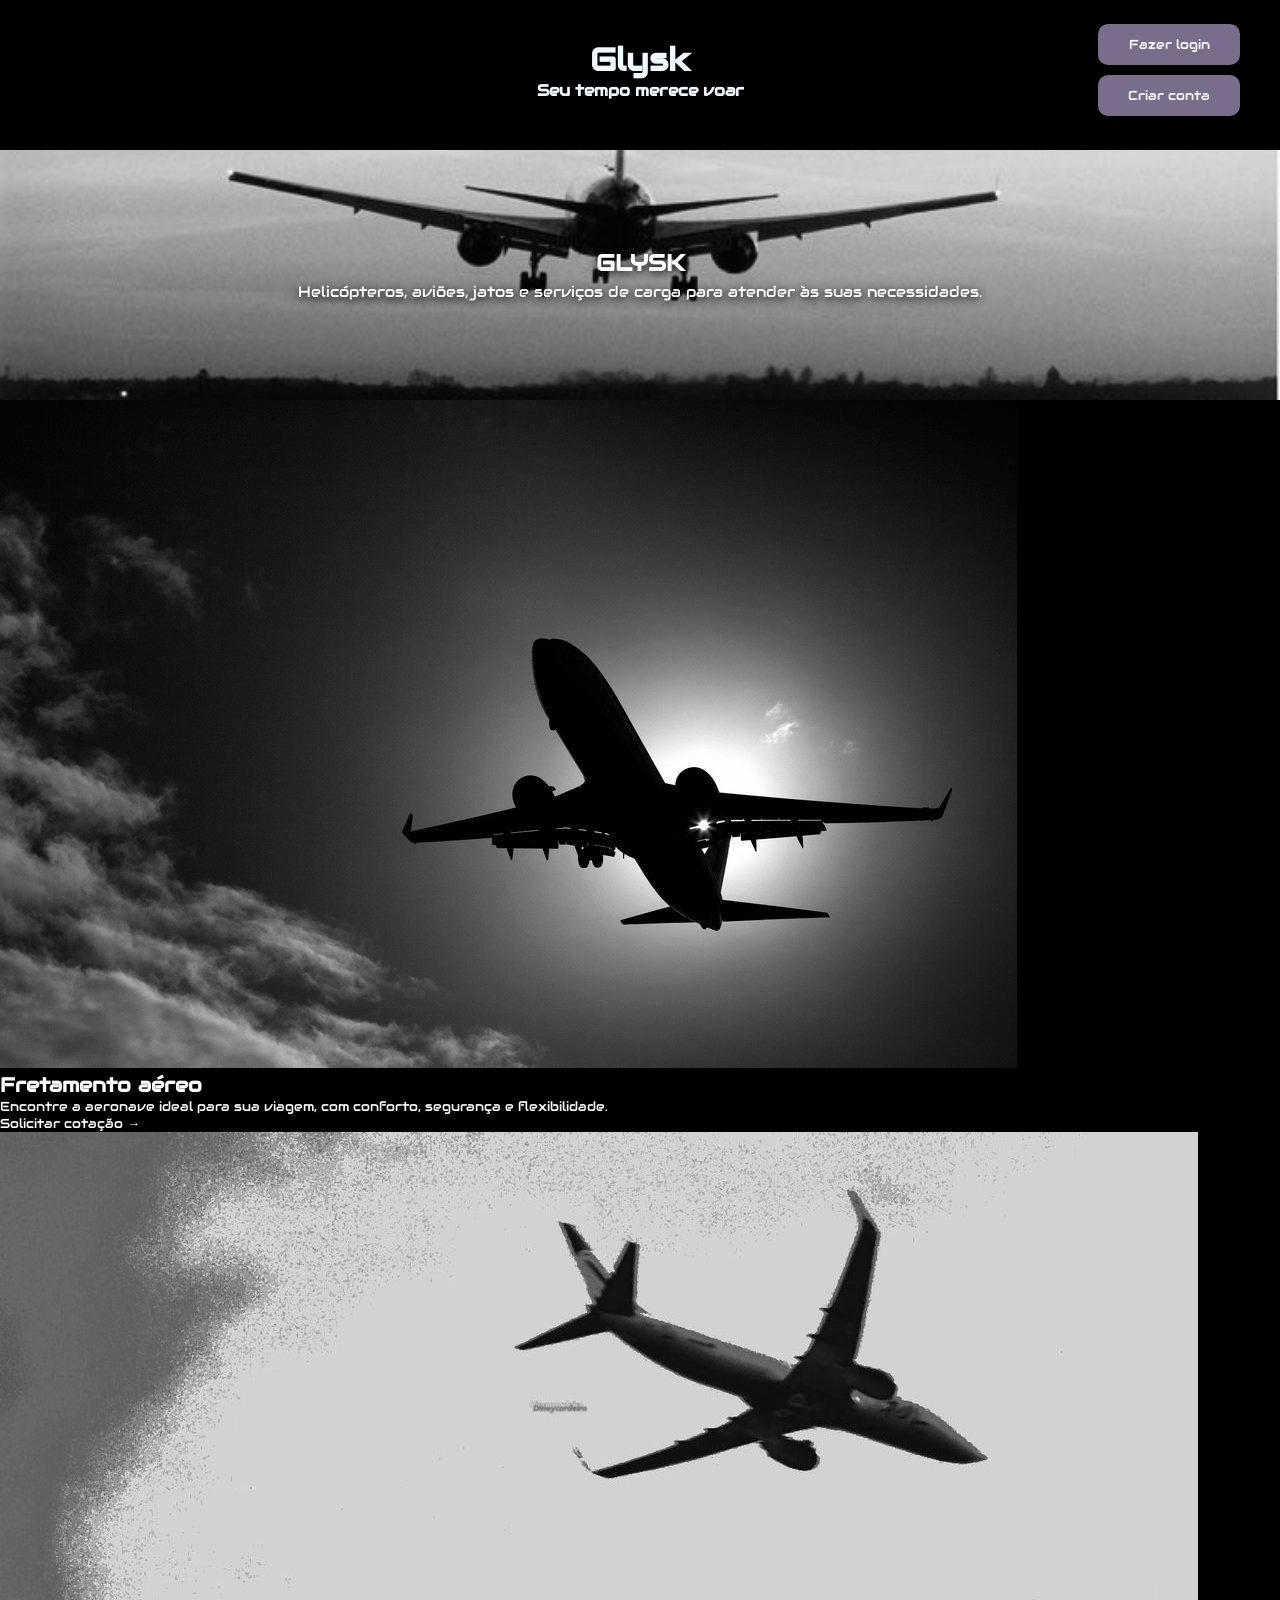
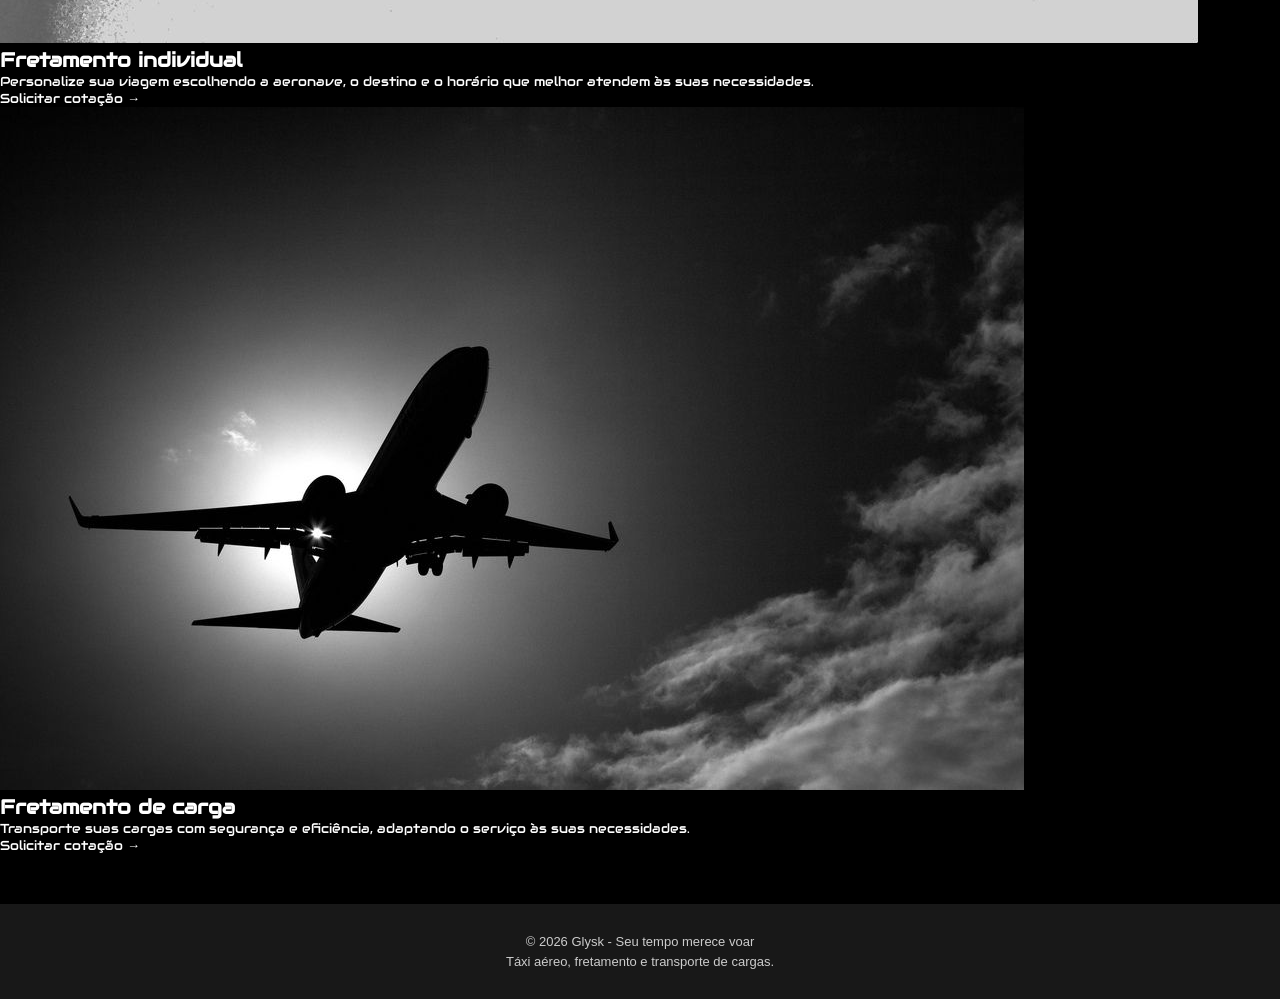
<file: index.html>
<!DOCTYPE html>
<html lang="pt-br">

<head>

    <meta charset="UTF-8">

    <meta
        name="viewport"
        content="width=device-width, initial-scale=1.0"
    >

    <title>Glysk - Seu tempo merece voar</title>

    <link rel="stylesheet" href="style.css">

    <link rel="preconnect" href="https://fonts.googleapis.com">

    <link
        rel="preconnect"
        href="https://fonts.gstatic.com"
        crossorigin
    >

    <link
        href="https://fonts.googleapis.com/css2?family=Audiowide&display=swap"
        rel="stylesheet"
    >

</head>

<body>

    <header class="titulomenu">

        <div class="titulo">

            <h1 class="h1menu">
                Glysk
            </h1>

            <h3 class="h3menu">
                Seu tempo merece voar
            </h3>

        </div>

        <div class="botoes">

            <a
                href="login.html"
                class="botaologin"
            >
                Fazer login
            </a>

            <a
                href="criarconta.html"
                class="botaocriarconta"
            >
                Criar conta
            </a>

        </div>

    </header>


    <main>

        <section class="banner">

            <img
                src="imagens/aviao.jpg"
                alt="Avião da Glysk"
            >

            <div class="legendabanner">

                <h2>
                    GLYSK
                </h2>

                <p>
                    Helicópteros, aviões, jatos e serviços de carga
                    para atender às suas necessidades.
                </p>

            </div>

        </section>


        <section class="servicos">

            <a
                href="fretamentoaereo.html"
                class="cardservico"
            >

                <img
                    src="imagens/img2sections.jpg"
                    alt="Avião para fretamento aéreo"
                >

                <div class="conteudoservico">

                    <h2>
                        Fretamento aéreo
                    </h2>

                    <p>
                        Encontre a aeronave ideal para sua viagem,
                        com conforto, segurança e flexibilidade.
                    </p>

                    <span>
                        Solicitar cotação →
                    </span>

                </div>

            </a>


            <a
                href="fretamentoindividual.html"
                class="cardservico"
            >

                <img
                    src="imagens/img1sections.jpg"
                    alt="Interior de aeronave"
                >

                <div class="conteudoservico">

                    <h2>
                        Fretamento individual
                    </h2>

                    <p>
                        Personalize sua viagem escolhendo a aeronave,
                        o destino e o horário que melhor atendem
                        às suas necessidades.
                    </p>

                    <span>
                        Solicitar cotação →
                    </span>

                </div>

            </a>


            <a
                href="fretamentocarga.html"
                class="cardservico"
            >

                <img
                    src="imagens/img3sections.jpg"
                    alt="Aeronave para transporte de carga"
                >

                <div class="conteudoservico">

                    <h2>
                        Fretamento de carga
                    </h2>

                    <p>
                        Transporte suas cargas com segurança e eficiência,
                        adaptando o serviço às suas necessidades.
                    </p>

                    <span>
                        Solicitar cotação →
                    </span>

                </div>

            </a>

        </section>

    </main>


    <footer>

        <p>
            © 2026 Glysk - Seu tempo merece voar
        </p>

        <p>
            Táxi aéreo, fretamento e transporte de cargas.
        </p>

    </footer>

</body>

</html>
</file>
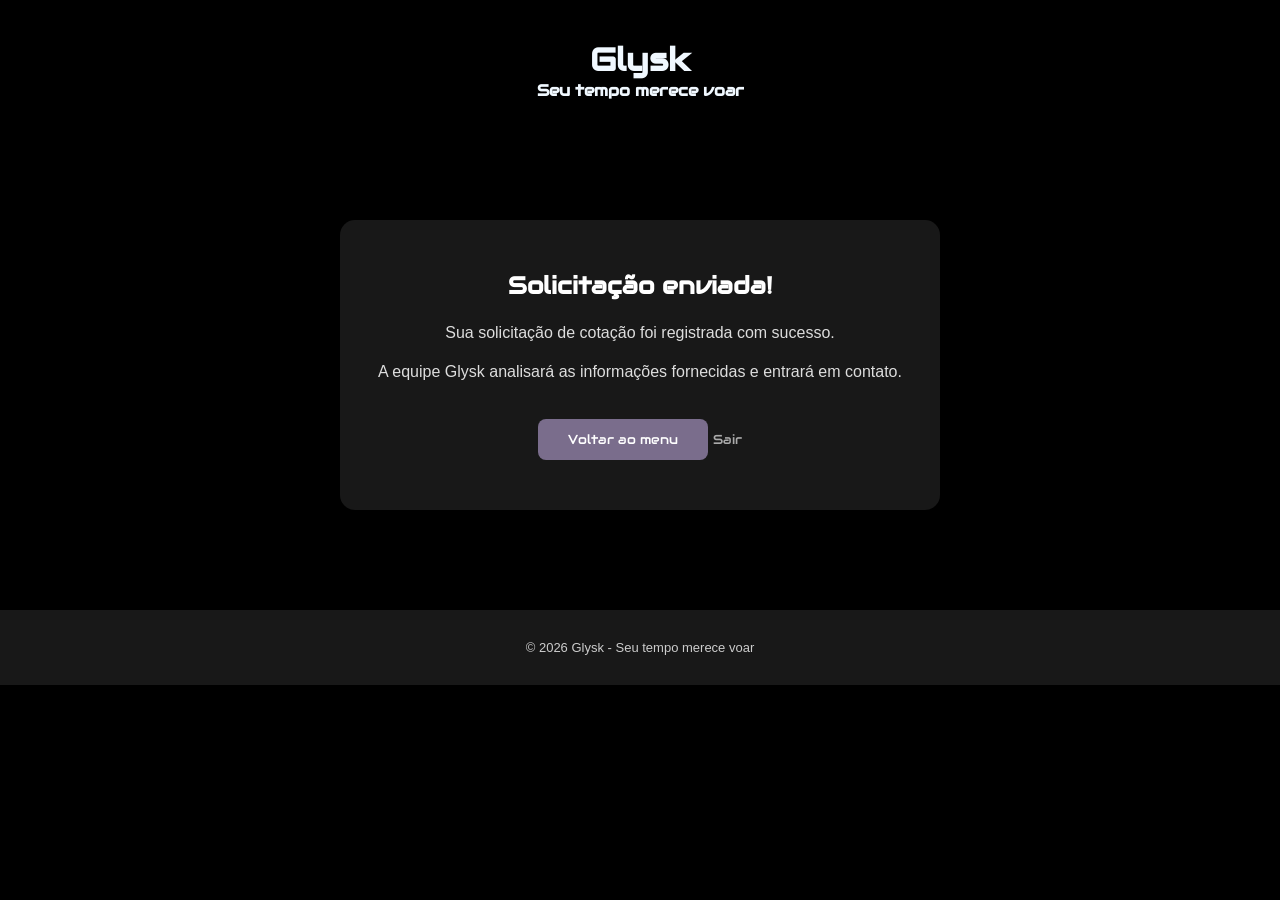
<file: cotacaoconcluida.html>
<!DOCTYPE html>
<html lang="pt-br">

<head>

    <meta charset="UTF-8">

    <meta
        name="viewport"
        content="width=device-width, initial-scale=1.0"
    >

    <title>Cotação concluída - Glysk</title>

    <link rel="stylesheet" href="style.css">

    <link rel="preconnect" href="https://fonts.googleapis.com">

    <link
        rel="preconnect"
        href="https://fonts.gstatic.com"
        crossorigin
    >

    <link
        href="https://fonts.googleapis.com/css2?family=Audiowide&display=swap"
        rel="stylesheet"
    >

</head>

<body>

    <header class="titulomenu">

        <div class="titulo">

            <h1 class="h1menu">
                Glysk
            </h1>

            <h3 class="h3menu">
                Seu tempo merece voar
            </h3>

        </div>

    </header>


    <main>

        <section class="cotacaoconcluida">

            <h1>
                Solicitação enviada!
            </h1>

            <p>
                Sua solicitação de cotação foi registrada com sucesso.
            </p>

            <p>
                A equipe Glysk analisará as informações
                fornecidas e entrará em contato.
            </p>


            <a
                href="menu.html"
                class="voltarmenu"
            >
                Voltar ao menu
            </a>


            <a
                href="index.html"
                class="voltar"
            >
                Sair
            </a>

        </section>

    </main>


    <footer>

        <p>
            © 2026 Glysk - Seu tempo merece voar
        </p>

    </footer>

</body>

</html>
</file>
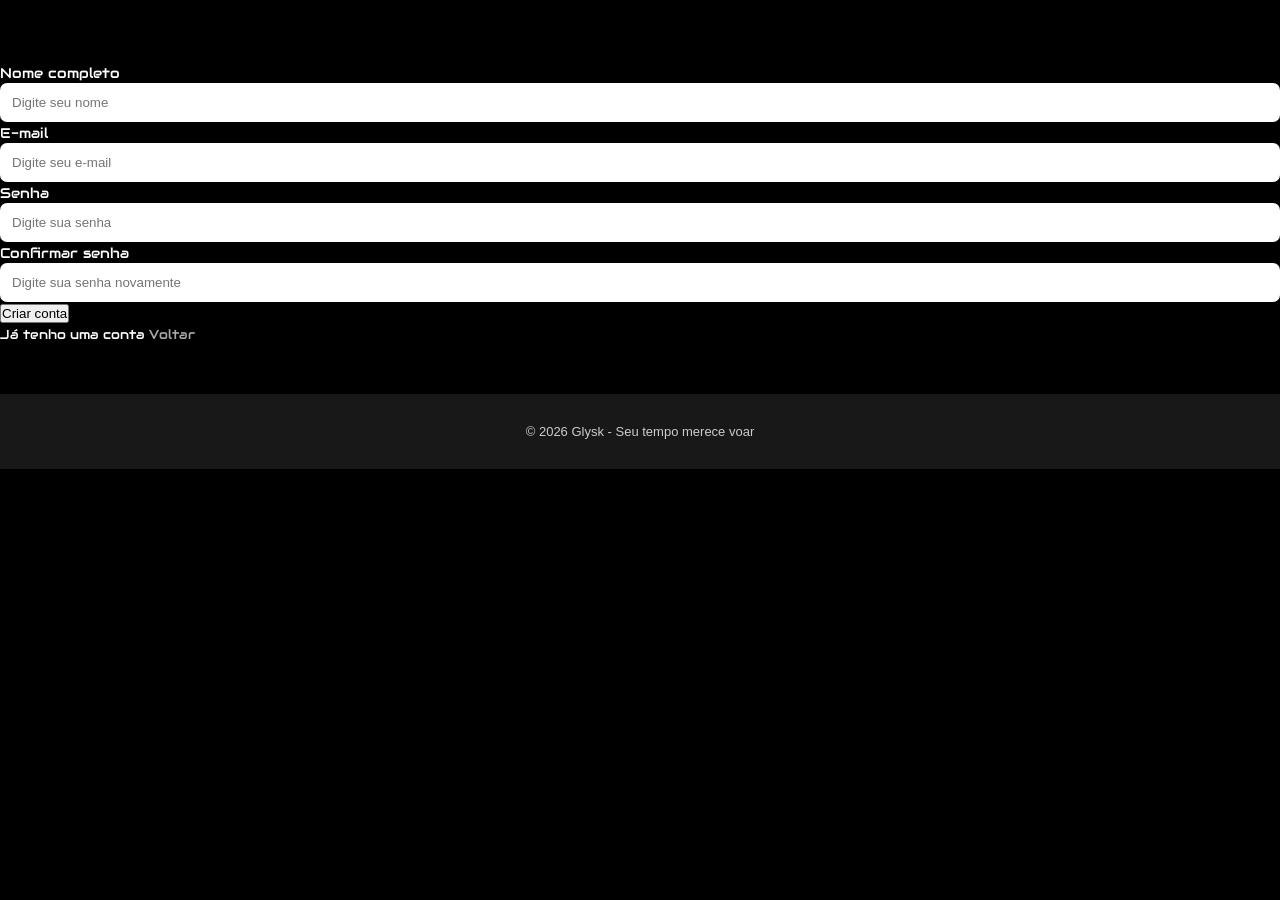
<file: criarconta.html>
<!DOCTYPE html>
<html lang="pt-br">

<head>

    <meta charset="UTF-8">

    <meta
        name="viewport"
        content="width=device-width, initial-scale=1.0"
    >

    <title>Criar conta - Glysk</title>

    <link rel="stylesheet" href="style.css">

    <link rel="preconnect" href="https://fonts.googleapis.com">

    <link
        rel="preconnect"
        href="https://fonts.gstatic.com"
        crossorigin
    >

    <link
        href="https://fonts.googleapis.com/css2?family=Audiowide&display=swap"
        rel="stylesheet"
    >

</head>

<body>

    <header class="cabecalhoauth">

        <h1>
            Criar conta
        </h1>

    </header>


    <main>

        <section class="sectionauth">

            <p class="avisologin">
                Crie sua conta para solicitar os serviços da Glysk.
            </p>


            <form
                action="menu.html"
                method="get"
            >

                <label for="nome">
                    Nome completo
                </label>

                <input
                    type="text"
                    id="nome"
                    name="nome"
                    placeholder="Digite seu nome"
                    required
                >


                <label for="email">
                    E-mail
                </label>

                <input
                    type="email"
                    id="email"
                    name="email"
                    placeholder="Digite seu e-mail"
                    required
                >


                <label for="senha">
                    Senha
                </label>

                <input
                    type="password"
                    id="senha"
                    name="senha"
                    placeholder="Digite sua senha"
                    required
                >


                <label for="confirmarsenha">
                    Confirmar senha
                </label>

                <input
                    type="password"
                    id="confirmarsenha"
                    name="confirmarsenha"
                    placeholder="Digite sua senha novamente"
                    required
                >


                <button type="submit">
                    Criar conta
                </button>

            </form>


            <a
                href="login.html"
                class="linkauth"
            >
                Já tenho uma conta
            </a>


            <a
                href="index.html"
                class="voltar"
            >
                Voltar
            </a>

        </section>

    </main>


    <footer>

        <p>
            © 2026 Glysk - Seu tempo merece voar
        </p>

    </footer>

</body>

</html>
</file>
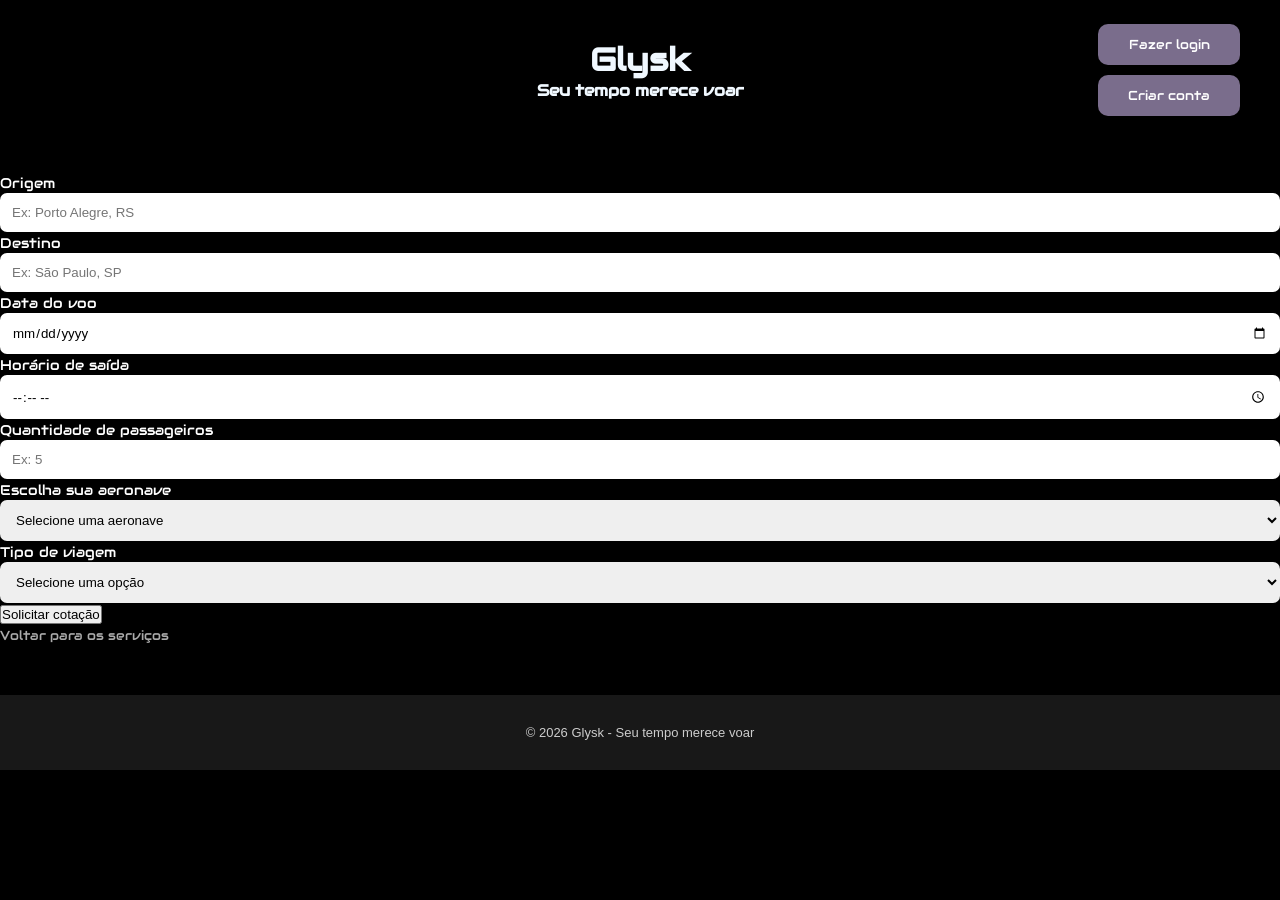
<file: fretamentoaereo.html>
<!DOCTYPE html>
<html lang="pt-br">

<head>

    <meta charset="UTF-8">

    <meta
        name="viewport"
        content="width=device-width, initial-scale=1.0"
    >

    <title>Fretamento aéreo - Glysk</title>

    <link rel="stylesheet" href="style.css">

    <link rel="preconnect" href="https://fonts.googleapis.com">

    <link
        rel="preconnect"
        href="https://fonts.gstatic.com"
        crossorigin
    >

    <link
        href="https://fonts.googleapis.com/css2?family=Audiowide&display=swap"
        rel="stylesheet"
    >

</head>

<body>

    <header class="titulomenu">

        <div class="titulo">

            <h1 class="h1menu">
                Glysk
            </h1>

            <h3 class="h3menu">
                Seu tempo merece voar
            </h3>

        </div>


        <div class="botoes">

            <a
                href="loginaereo.html"
                class="botaologin"
            >
                Fazer login
            </a>

            <a
                href="criarconta.html"
                class="botaocriarconta"
            >
                Criar conta
            </a>

        </div>

    </header>


    <main>

        <section class="fretepagina">

            <h1>
                Fretamento aéreo
            </h1>

            <p>
                Escolha os detalhes do seu voo e encontre a
                aeronave ideal para sua viagem.
            </p>


            <form
                class="formfrete"
                action="loginaereo.html"
                method="get"
            >

                <div class="campos">

                    <div class="campo">

                        <label for="origem">
                            Origem
                        </label>

                        <input
                            type="text"
                            id="origem"
                            name="origem"
                            placeholder="Ex: Porto Alegre, RS"
                            required
                        >

                    </div>


                    <div class="campo">

                        <label for="destino">
                            Destino
                        </label>

                        <input
                            type="text"
                            id="destino"
                            name="destino"
                            placeholder="Ex: São Paulo, SP"
                            required
                        >

                    </div>


                    <div class="campo">

                        <label for="data">
                            Data do voo
                        </label>

                        <input
                            type="date"
                            id="data"
                            name="data"
                            required
                        >

                    </div>


                    <div class="campo">

                        <label for="horario">
                            Horário de saída
                        </label>

                        <input
                            type="time"
                            id="horario"
                            name="horario"
                            required
                        >

                    </div>


                    <div class="campo">

                        <label for="passageiros">
                            Quantidade de passageiros
                        </label>

                        <input
                            type="number"
                            id="passageiros"
                            name="passageiros"
                            min="1"
                            placeholder="Ex: 5"
                            required
                        >

                    </div>


                    <div class="campo">

                        <label for="aeronave">
                            Escolha sua aeronave
                        </label>

                        <select
                            id="aeronave"
                            name="aeronave"
                            required
                        >

                            <option value="">
                                Selecione uma aeronave
                            </option>

                            <option value="phenom100">
                                Embraer Phenom 100 - Jato executivo
                            </option>

                            <option value="phenom300">
                                Embraer Phenom 300 - Jato executivo
                            </option>

                            <option value="kingair350">
                                King Air 350 - Avião
                            </option>

                            <option value="pc12">
                                Pilatus PC-12 - Avião
                            </option>

                            <option value="r44">
                                Robinson R44 - Helicóptero
                            </option>

                            <option value="h125">
                                Airbus H125 - Helicóptero
                            </option>

                        </select>

                    </div>


                    <div class="campo">

                        <label for="viagem">
                            Tipo de viagem
                        </label>

                        <select
                            id="viagem"
                            name="viagem"
                            required
                        >

                            <option value="">
                                Selecione uma opção
                            </option>

                            <option value="ida">
                                Somente ida
                            </option>

                            <option value="ida-volta">
                                Ida e volta
                            </option>

                        </select>

                    </div>

                </div>


                <button type="submit">
                    Solicitar cotação
                </button>

            </form>


            <a
                href="index.html"
                class="voltar"
            >
                Voltar para os serviços
            </a>

        </section>

    </main>


    <footer>

        <p>
            © 2026 Glysk - Seu tempo merece voar
        </p>

    </footer>

</body>

</html>
</file>
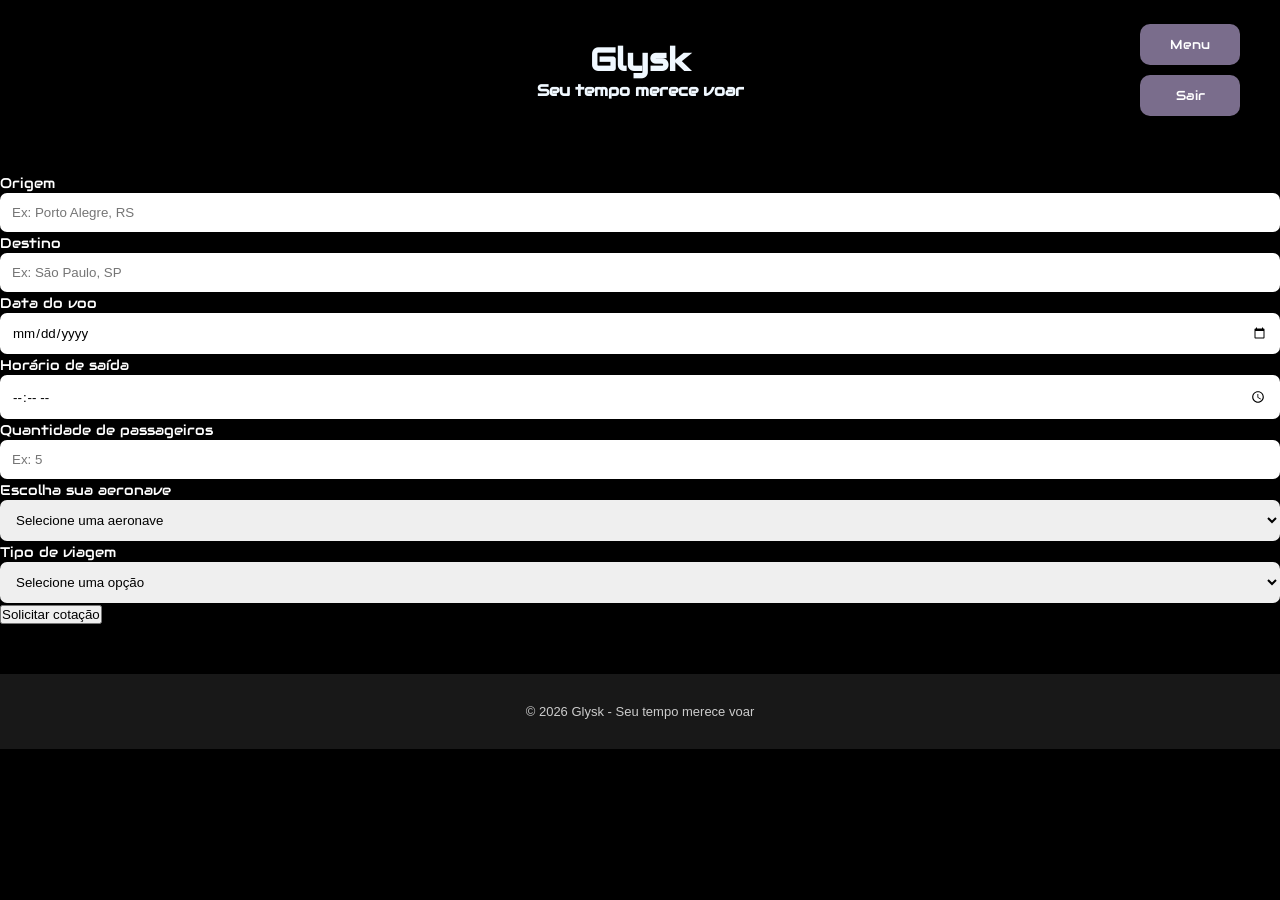
<file: fretamentoaereologado.html>
<!DOCTYPE html>
<html lang="pt-br">

<head>

    <meta charset="UTF-8">

    <meta
        name="viewport"
        content="width=device-width, initial-scale=1.0"
    >

    <title>Fretamento aéreo - Glysk</title>

    <link rel="stylesheet" href="style.css">

    <link rel="preconnect" href="https://fonts.googleapis.com">

    <link
        rel="preconnect"
        href="https://fonts.gstatic.com"
        crossorigin
    >

    <link
        href="https://fonts.googleapis.com/css2?family=Audiowide&display=swap"
        rel="stylesheet"
    >

</head>

<body>

    <header class="titulomenu">

        <div class="titulo">

            <h1 class="h1menu">
                Glysk
            </h1>

            <h3 class="h3menu">
                Seu tempo merece voar
            </h3>

        </div>


        <div class="botoes">

            <a
                href="menu.html"
                class="botaocriarconta"
            >
                Menu
            </a>

            <a
                href="index.html"
                class="botaologin"
            >
                Sair
            </a>

        </div>

    </header>


    <main>

        <section class="fretepagina">

            <h1>
                Fretamento aéreo
            </h1>

            <p>
                Você está logado. Finalize os dados para solicitar
                sua cotação.
            </p>


            <form
                class="formfrete"
                action="cotacaoconcluida.html"
                method="get"
            >

                <div class="campos">

                    <div class="campo">

                        <label for="origem">
                            Origem
                        </label>

                        <input
                            type="text"
                            id="origem"
                            name="origem"
                            placeholder="Ex: Porto Alegre, RS"
                            required
                        >

                    </div>


                    <div class="campo">

                        <label for="destino">
                            Destino
                        </label>

                        <input
                            type="text"
                            id="destino"
                            name="destino"
                            placeholder="Ex: São Paulo, SP"
                            required
                        >

                    </div>


                    <div class="campo">

                        <label for="data">
                            Data do voo
                        </label>

                        <input
                            type="date"
                            id="data"
                            name="data"
                            required
                        >

                    </div>


                    <div class="campo">

                        <label for="horario">
                            Horário de saída
                        </label>

                        <input
                            type="time"
                            id="horario"
                            name="horario"
                            required
                        >

                    </div>


                    <div class="campo">

                        <label for="passageiros">
                            Quantidade de passageiros
                        </label>

                        <input
                            type="number"
                            id="passageiros"
                            name="passageiros"
                            min="1"
                            placeholder="Ex: 5"
                            required
                        >

                    </div>


                    <div class="campo">

                        <label for="aeronave">
                            Escolha sua aeronave
                        </label>

                        <select
                            id="aeronave"
                            name="aeronave"
                            required
                        >

                            <option value="">
                                Selecione uma aeronave
                            </option>

                            <option value="phenom100">
                                Embraer Phenom 100 - Jato executivo
                            </option>

                            <option value="phenom300">
                                Embraer Phenom 300 - Jato executivo
                            </option>

                            <option value="kingair350">
                                King Air 350 - Avião
                            </option>

                            <option value="pc12">
                                Pilatus PC-12 - Avião
                            </option>

                            <option value="r44">
                                Robinson R44 - Helicóptero
                            </option>

                            <option value="h125">
                                Airbus H125 - Helicóptero
                            </option>

                        </select>

                    </div>


                    <div class="campo">

                        <label for="viagem">
                            Tipo de viagem
                        </label>

                        <select
                            id="viagem"
                            name="viagem"
                            required
                        >

                            <option value="">
                                Selecione uma opção
                            </option>

                            <option value="ida">
                                Somente ida
                            </option>

                            <option value="ida-volta">
                                Ida e volta
                            </option>

                        </select>

                    </div>

                </div>


                <button type="submit">
                    Solicitar cotação
                </button>

            </form>

        </section>

    </main>


    <footer>

        <p>
            © 2026 Glysk - Seu tempo merece voar
        </p>

    </footer>

</body>

</html>
</file>
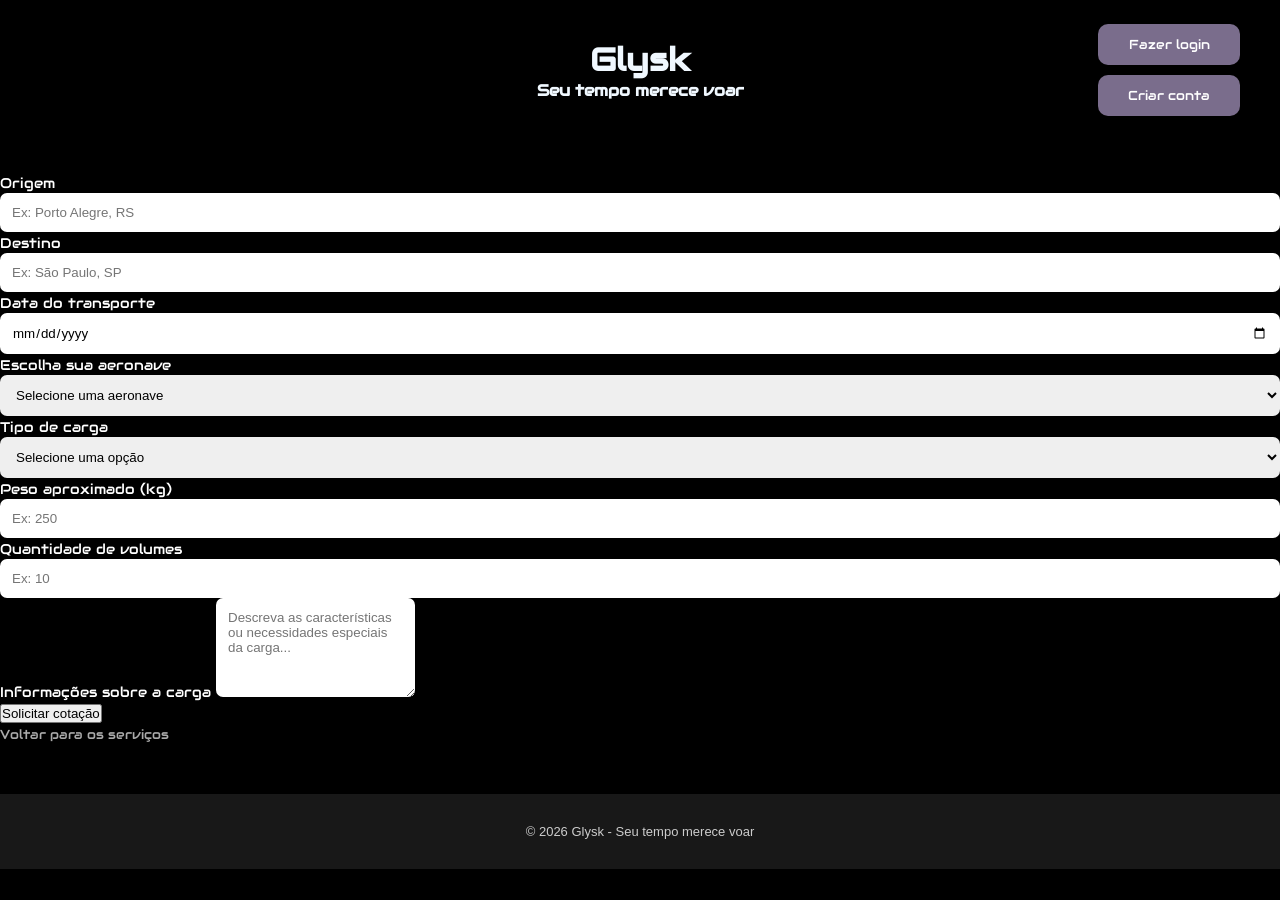
<file: fretamentocarga.html>
<!DOCTYPE html>
<html lang="pt-br">

<head>

    <meta charset="UTF-8">

    <meta
        name="viewport"
        content="width=device-width, initial-scale=1.0"
    >

    <title>Fretamento de carga - Glysk</title>

    <link rel="stylesheet" href="style.css">

    <link rel="preconnect" href="https://fonts.googleapis.com">

    <link
        rel="preconnect"
        href="https://fonts.gstatic.com"
        crossorigin
    >

    <link
        href="https://fonts.googleapis.com/css2?family=Audiowide&display=swap"
        rel="stylesheet"
    >

</head>

<body>

    <header class="titulomenu">

        <div class="titulo">

            <h1 class="h1menu">
                Glysk
            </h1>

            <h3 class="h3menu">
                Seu tempo merece voar
            </h3>

        </div>


        <div class="botoes">

            <a
                href="logincarga.html"
                class="botaologin"
            >
                Fazer login
            </a>

            <a
                href="criarconta.html"
                class="botaocriarconta"
            >
                Criar conta
            </a>

        </div>

    </header>


    <main>

        <section class="fretepagina">

            <h1>
                Fretamento de carga
            </h1>

            <p>
                Informe os detalhes da carga que deseja transportar.
            </p>


            <form
                class="formfrete"
                action="logincarga.html"
                method="get"
            >

                <div class="campos">

                    <div class="campo">

                        <label for="origem">
                            Origem
                        </label>

                        <input
                            type="text"
                            id="origem"
                            name="origem"
                            placeholder="Ex: Porto Alegre, RS"
                            required
                        >

                    </div>


                    <div class="campo">

                        <label for="destino">
                            Destino
                        </label>

                        <input
                            type="text"
                            id="destino"
                            name="destino"
                            placeholder="Ex: São Paulo, SP"
                            required
                        >

                    </div>


                    <div class="campo">

                        <label for="data">
                            Data do transporte
                        </label>

                        <input
                            type="date"
                            id="data"
                            name="data"
                            required
                        >

                    </div>


                    <div class="campo">

                        <label for="aeronave">
                            Escolha sua aeronave
                        </label>

                        <select
                            id="aeronave"
                            name="aeronave"
                            required
                        >

                            <option value="">
                                Selecione uma aeronave
                            </option>

                            <option value="caravan">
                                Cessna Caravan - Avião
                            </option>

                            <option value="kingair350">
                                King Air 350 - Avião
                            </option>

                            <option value="pc12">
                                Pilatus PC-12 - Avião
                            </option>

                        </select>

                    </div>


                    <div class="campo">

                        <label for="tipocarga">
                            Tipo de carga
                        </label>

                        <select
                            id="tipocarga"
                            name="tipocarga"
                            required
                        >

                            <option value="">
                                Selecione uma opção
                            </option>

                            <option value="documentos">
                                Documentos
                            </option>

                            <option value="eletronicos">
                                Eletrônicos
                            </option>

                            <option value="mercadorias">
                                Mercadorias
                            </option>

                            <option value="equipamentos">
                                Equipamentos
                            </option>

                            <option value="outros">
                                Outros
                            </option>

                        </select>

                    </div>


                    <div class="campo">

                        <label for="peso">
                            Peso aproximado (kg)
                        </label>

                        <input
                            type="number"
                            id="peso"
                            name="peso"
                            min="1"
                            placeholder="Ex: 250"
                            required
                        >

                    </div>


                    <div class="campo">

                        <label for="volume">
                            Quantidade de volumes
                        </label>

                        <input
                            type="number"
                            id="volume"
                            name="volume"
                            min="1"
                            placeholder="Ex: 10"
                            required
                        >

                    </div>

                </div>


                <div class="campo campoobservacoes">

                    <label for="observacoes">
                        Informações sobre a carga
                    </label>

                    <textarea
                        id="observacoes"
                        name="observacoes"
                        rows="5"
                        placeholder="Descreva as características ou necessidades especiais da carga..."
                    ></textarea>

                </div>


                <button type="submit">
                    Solicitar cotação
                </button>

            </form>


            <a
                href="index.html"
                class="voltar"
            >
                Voltar para os serviços
            </a>

        </section>

    </main>


    <footer>

        <p>
            © 2026 Glysk - Seu tempo merece voar
        </p>

    </footer>

</body>

</html>
</file>
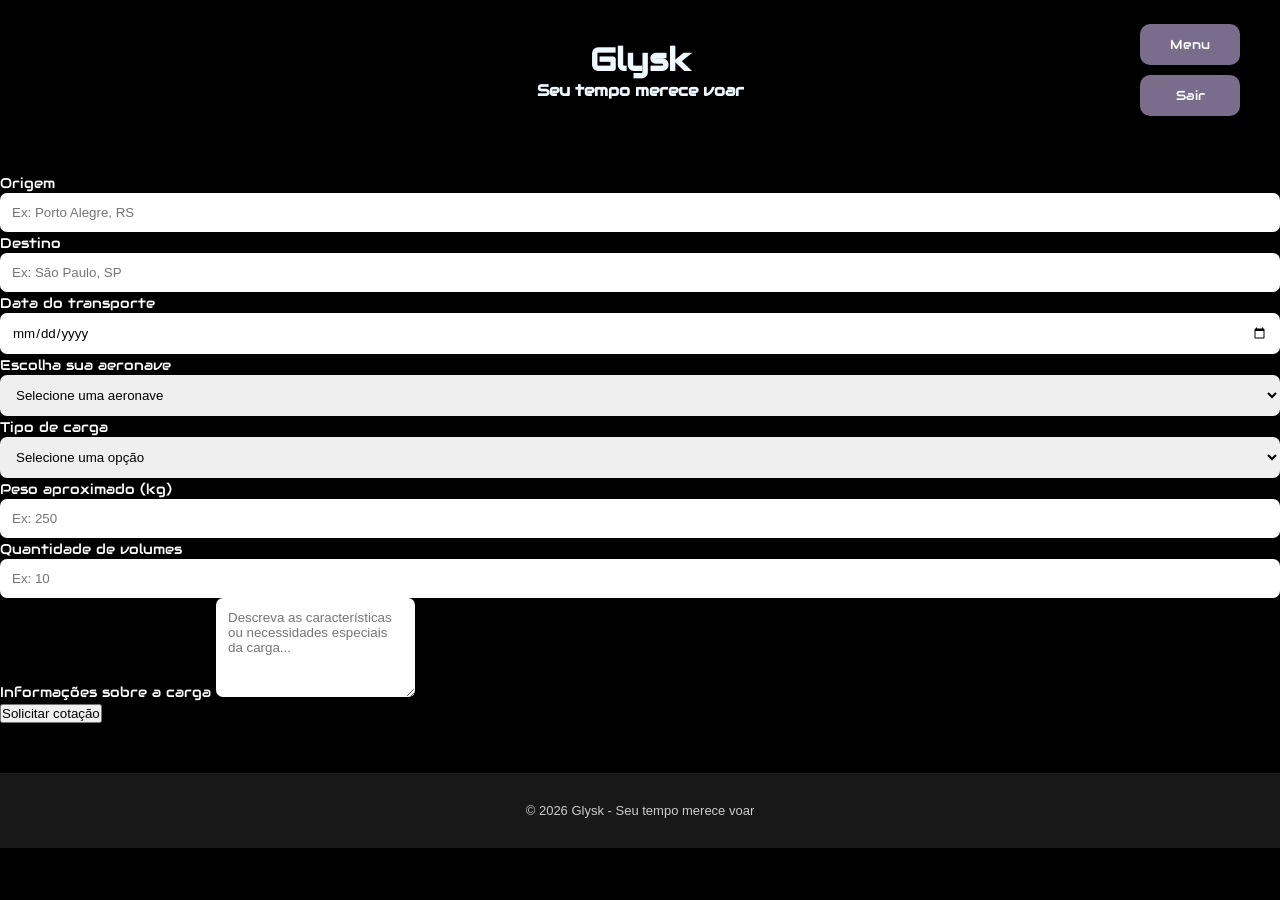
<file: fretamentocargalogado.html>
<!DOCTYPE html>
<html lang="pt-br">

<head>

    <meta charset="UTF-8">

    <meta
        name="viewport"
        content="width=device-width, initial-scale=1.0"
    >

    <title>Fretamento de carga - Glysk</title>

    <link rel="stylesheet" href="style.css">

    <link rel="preconnect" href="https://fonts.googleapis.com">

    <link
        rel="preconnect"
        href="https://fonts.gstatic.com"
        crossorigin
    >

    <link
        href="https://fonts.googleapis.com/css2?family=Audiowide&display=swap"
        rel="stylesheet"
    >

</head>

<body>

    <header class="titulomenu">

        <div class="titulo">

            <h1 class="h1menu">
                Glysk
            </h1>

            <h3 class="h3menu">
                Seu tempo merece voar
            </h3>

        </div>


        <div class="botoes">

            <a
                href="menu.html"
                class="botaocriarconta"
            >
                Menu
            </a>

            <a
                href="index.html"
                class="botaologin"
            >
                Sair
            </a>

        </div>

    </header>


    <main>

        <section class="fretepagina">

            <h1>
                Fretamento de carga
            </h1>

            <p>
                Você está logado. Finalize os dados para solicitar
                sua cotação.
            </p>


            <form
                class="formfrete"
                action="cotacaoconcluida.html"
                method="get"
            >

                <div class="campos">

                    <div class="campo">

                        <label for="origem">
                            Origem
                        </label>

                        <input
                            type="text"
                            id="origem"
                            name="origem"
                            placeholder="Ex: Porto Alegre, RS"
                            required
                        >

                    </div>


                    <div class="campo">

                        <label for="destino">
                            Destino
                        </label>

                        <input
                            type="text"
                            id="destino"
                            name="destino"
                            placeholder="Ex: São Paulo, SP"
                            required
                        >

                    </div>


                    <div class="campo">

                        <label for="data">
                            Data do transporte
                        </label>

                        <input
                            type="date"
                            id="data"
                            name="data"
                            required
                        >

                    </div>


                    <div class="campo">

                        <label for="aeronave">
                            Escolha sua aeronave
                        </label>

                        <select
                            id="aeronave"
                            name="aeronave"
                            required
                        >

                            <option value="">
                                Selecione uma aeronave
                            </option>

                            <option value="caravan">
                                Cessna Caravan - Avião
                            </option>

                            <option value="kingair350">
                                King Air 350 - Avião
                            </option>

                            <option value="pc12">
                                Pilatus PC-12 - Avião
                            </option>

                        </select>

                    </div>


                    <div class="campo">

                        <label for="tipocarga">
                            Tipo de carga
                        </label>

                        <select
                            id="tipocarga"
                            name="tipocarga"
                            required
                        >

                            <option value="">
                                Selecione uma opção
                            </option>

                            <option value="documentos">
                                Documentos
                            </option>

                            <option value="eletronicos">
                                Eletrônicos
                            </option>

                            <option value="mercadorias">
                                Mercadorias
                            </option>

                            <option value="equipamentos">
                                Equipamentos
                            </option>

                            <option value="outros">
                                Outros
                            </option>

                        </select>

                    </div>


                    <div class="campo">

                        <label for="peso">
                            Peso aproximado (kg)
                        </label>

                        <input
                            type="number"
                            id="peso"
                            name="peso"
                            min="1"
                            placeholder="Ex: 250"
                            required
                        >

                    </div>


                    <div class="campo">

                        <label for="volume">
                            Quantidade de volumes
                        </label>

                        <input
                            type="number"
                            id="volume"
                            name="volume"
                            min="1"
                            placeholder="Ex: 10"
                            required
                        >

                    </div>

                </div>


                <div class="campo campoobservacoes">

                    <label for="observacoes">
                        Informações sobre a carga
                    </label>

                    <textarea
                        id="observacoes"
                        name="observacoes"
                        rows="5"
                        placeholder="Descreva as características ou necessidades especiais da carga..."
                    ></textarea>

                </div>


                <button type="submit">
                    Solicitar cotação
                </button>

            </form>

        </section>

    </main>


    <footer>

        <p>
            © 2026 Glysk - Seu tempo merece voar
        </p>

    </footer>

</body>

</html>
</file>
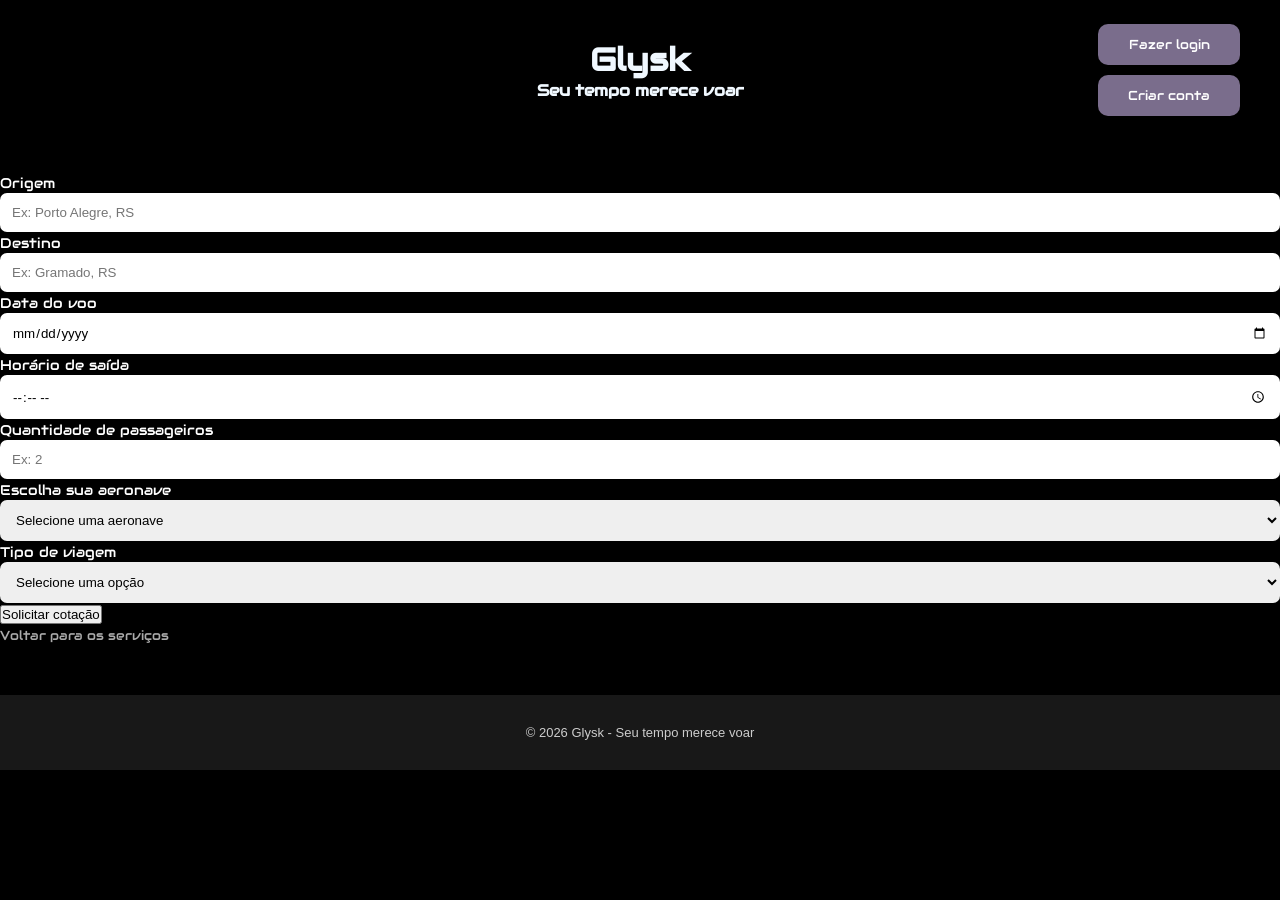
<file: fretamentoindividual.html>
<!DOCTYPE html>
<html lang="pt-br">

<head>

    <meta charset="UTF-8">

    <meta
        name="viewport"
        content="width=device-width, initial-scale=1.0"
    >

    <title>Fretamento individual - Glysk</title>

    <link rel="stylesheet" href="style.css">

    <link rel="preconnect" href="https://fonts.googleapis.com">

    <link
        rel="preconnect"
        href="https://fonts.gstatic.com"
        crossorigin
    >

    <link
        href="https://fonts.googleapis.com/css2?family=Audiowide&display=swap"
        rel="stylesheet"
    >

</head>

<body>

    <header class="titulomenu">

        <div class="titulo">

            <h1 class="h1menu">
                Glysk
            </h1>

            <h3 class="h3menu">
                Seu tempo merece voar
            </h3>

        </div>


        <div class="botoes">

            <a
                href="loginindividual.html"
                class="botaologin"
            >
                Fazer login
            </a>

            <a
                href="criarconta.html"
                class="botaocriarconta"
            >
                Criar conta
            </a>

        </div>

    </header>


    <main>

        <section class="fretepagina">

            <h1>
                Fretamento individual
            </h1>

            <p>
                Personalize sua viagem de acordo com suas necessidades.
            </p>


            <form
                class="formfrete"
                action="loginindividual.html"
                method="get"
            >

                <div class="campos">

                    <div class="campo">

                        <label for="origem">
                            Origem
                        </label>

                        <input
                            type="text"
                            id="origem"
                            name="origem"
                            placeholder="Ex: Porto Alegre, RS"
                            required
                        >

                    </div>


                    <div class="campo">

                        <label for="destino">
                            Destino
                        </label>

                        <input
                            type="text"
                            id="destino"
                            name="destino"
                            placeholder="Ex: Gramado, RS"
                            required
                        >

                    </div>


                    <div class="campo">

                        <label for="data">
                            Data do voo
                        </label>

                        <input
                            type="date"
                            id="data"
                            name="data"
                            required
                        >

                    </div>


                    <div class="campo">

                        <label for="horario">
                            Horário de saída
                        </label>

                        <input
                            type="time"
                            id="horario"
                            name="horario"
                            required
                        >

                    </div>


                    <div class="campo">

                        <label for="passageiros">
                            Quantidade de passageiros
                        </label>

                        <input
                            type="number"
                            id="passageiros"
                            name="passageiros"
                            min="1"
                            placeholder="Ex: 2"
                            required
                        >

                    </div>


                    <div class="campo">

                        <label for="aeronave">
                            Escolha sua aeronave
                        </label>

                        <select
                            id="aeronave"
                            name="aeronave"
                            required
                        >

                            <option value="">
                                Selecione uma aeronave
                            </option>

                            <option value="phenom100">
                                Embraer Phenom 100 - Jato executivo
                            </option>

                            <option value="phenom300">
                                Embraer Phenom 300 - Jato executivo
                            </option>

                            <option value="kingair350">
                                King Air 350 - Avião
                            </option>

                            <option value="pc12">
                                Pilatus PC-12 - Avião
                            </option>

                            <option value="r44">
                                Robinson R44 - Helicóptero
                            </option>

                            <option value="h125">
                                Airbus H125 - Helicóptero
                            </option>

                        </select>

                    </div>


                    <div class="campo">

                        <label for="viagem">
                            Tipo de viagem
                        </label>

                        <select
                            id="viagem"
                            name="viagem"
                            required
                        >

                            <option value="">
                                Selecione uma opção
                            </option>

                            <option value="ida">
                                Somente ida
                            </option>

                            <option value="ida-volta">
                                Ida e volta
                            </option>

                        </select>

                    </div>

                </div>


                <button type="submit">
                    Solicitar cotação
                </button>

            </form>


            <a
                href="index.html"
                class="voltar"
            >
                Voltar para os serviços
            </a>

        </section>

    </main>


    <footer>

        <p>
            © 2026 Glysk - Seu tempo merece voar
        </p>

    </footer>

</body>

</html>
</file>
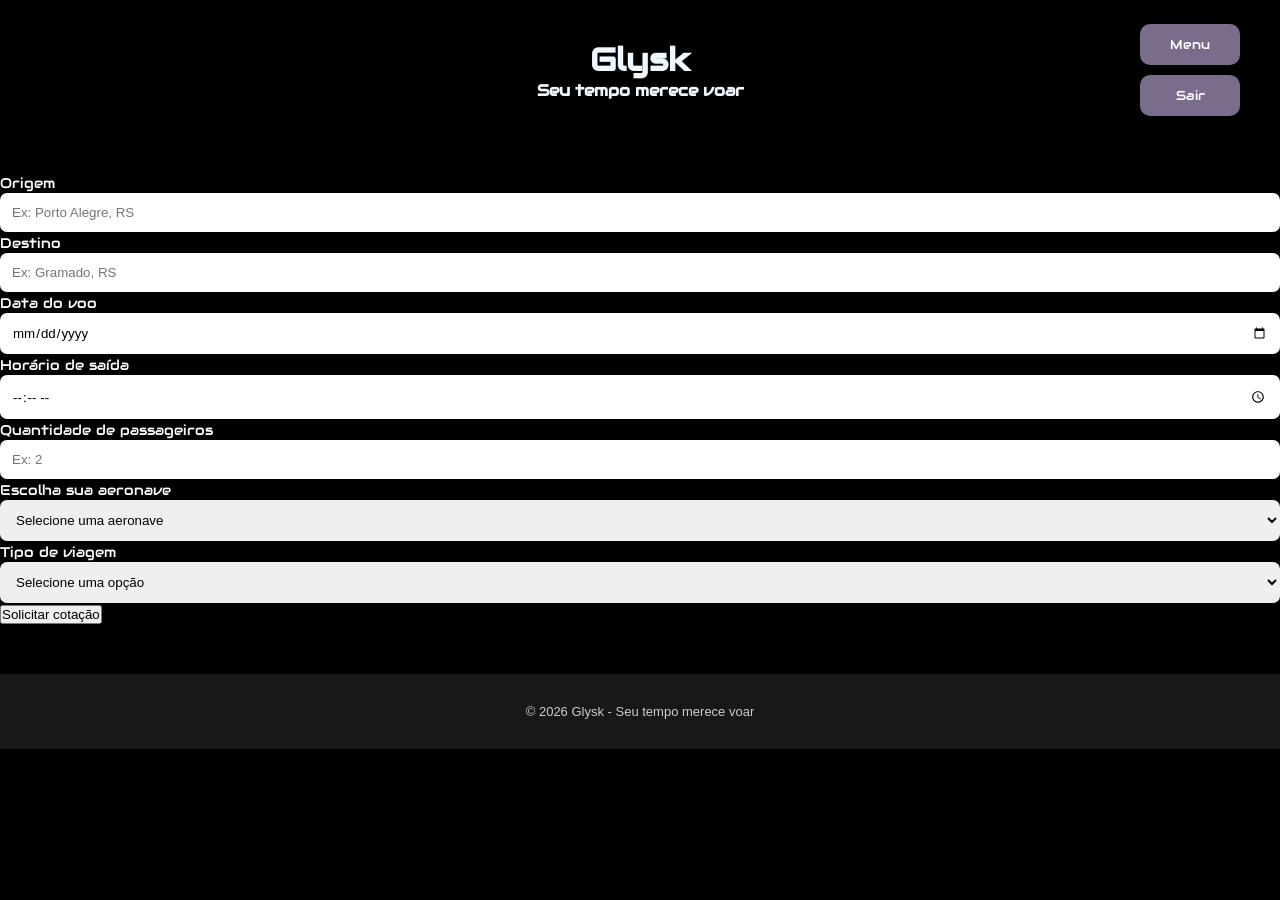
<file: fretamentoindividuallogado.html>
<!DOCTYPE html>
<html lang="pt-br">

<head>

    <meta charset="UTF-8">

    <meta
        name="viewport"
        content="width=device-width, initial-scale=1.0"
    >

    <title>Fretamento individual - Glysk</title>

    <link rel="stylesheet" href="style.css">

    <link rel="preconnect" href="https://fonts.googleapis.com">

    <link
        rel="preconnect"
        href="https://fonts.gstatic.com"
        crossorigin
    >

    <link
        href="https://fonts.googleapis.com/css2?family=Audiowide&display=swap"
        rel="stylesheet"
    >

</head>

<body>

    <header class="titulomenu">

        <div class="titulo">

            <h1 class="h1menu">
                Glysk
            </h1>

            <h3 class="h3menu">
                Seu tempo merece voar
            </h3>

        </div>


        <div class="botoes">

            <a
                href="menu.html"
                class="botaocriarconta"
            >
                Menu
            </a>

            <a
                href="index.html"
                class="botaologin"
            >
                Sair
            </a>

        </div>

    </header>


    <main>

        <section class="fretepagina">

            <h1>
                Fretamento individual
            </h1>

            <p>
                Você está logado. Finalize os dados para solicitar
                sua cotação.
            </p>


            <form
                class="formfrete"
                action="cotacaoconcluida.html"
                method="get"
            >

                <div class="campos">

                    <div class="campo">

                        <label for="origem">
                            Origem
                        </label>

                        <input
                            type="text"
                            id="origem"
                            name="origem"
                            placeholder="Ex: Porto Alegre, RS"
                            required
                        >

                    </div>


                    <div class="campo">

                        <label for="destino">
                            Destino
                        </label>

                        <input
                            type="text"
                            id="destino"
                            name="destino"
                            placeholder="Ex: Gramado, RS"
                            required
                        >

                    </div>


                    <div class="campo">

                        <label for="data">
                            Data do voo
                        </label>

                        <input
                            type="date"
                            id="data"
                            name="data"
                            required
                        >

                    </div>


                    <div class="campo">

                        <label for="horario">
                            Horário de saída
                        </label>

                        <input
                            type="time"
                            id="horario"
                            name="horario"
                            required
                        >

                    </div>


                    <div class="campo">

                        <label for="passageiros">
                            Quantidade de passageiros
                        </label>

                        <input
                            type="number"
                            id="passageiros"
                            name="passageiros"
                            min="1"
                            placeholder="Ex: 2"
                            required
                        >

                    </div>


                    <div class="campo">

                        <label for="aeronave">
                            Escolha sua aeronave
                        </label>

                        <select
                            id="aeronave"
                            name="aeronave"
                            required
                        >

                            <option value="">
                                Selecione uma aeronave
                            </option>

                            <option value="phenom100">
                                Embraer Phenom 100 - Jato executivo
                            </option>

                            <option value="phenom300">
                                Embraer Phenom 300 - Jato executivo
                            </option>

                            <option value="kingair350">
                                King Air 350 - Avião
                            </option>

                            <option value="pc12">
                                Pilatus PC-12 - Avião
                            </option>

                            <option value="r44">
                                Robinson R44 - Helicóptero
                            </option>

                            <option value="h125">
                                Airbus H125 - Helicóptero
                            </option>

                        </select>

                    </div>


                    <div class="campo">

                        <label for="viagem">
                            Tipo de viagem
                        </label>

                        <select
                            id="viagem"
                            name="viagem"
                            required
                        >

                            <option value="">
                                Selecione uma opção
                            </option>

                            <option value="ida">
                                Somente ida
                            </option>

                            <option value="ida-volta">
                                Ida e volta
                            </option>

                        </select>

                    </div>

                </div>


                <button type="submit">
                    Solicitar cotação
                </button>

            </form>

        </section>

    </main>


    <footer>

        <p>
            © 2026 Glysk - Seu tempo merece voar
        </p>

    </footer>

</body>

</html>
</file>
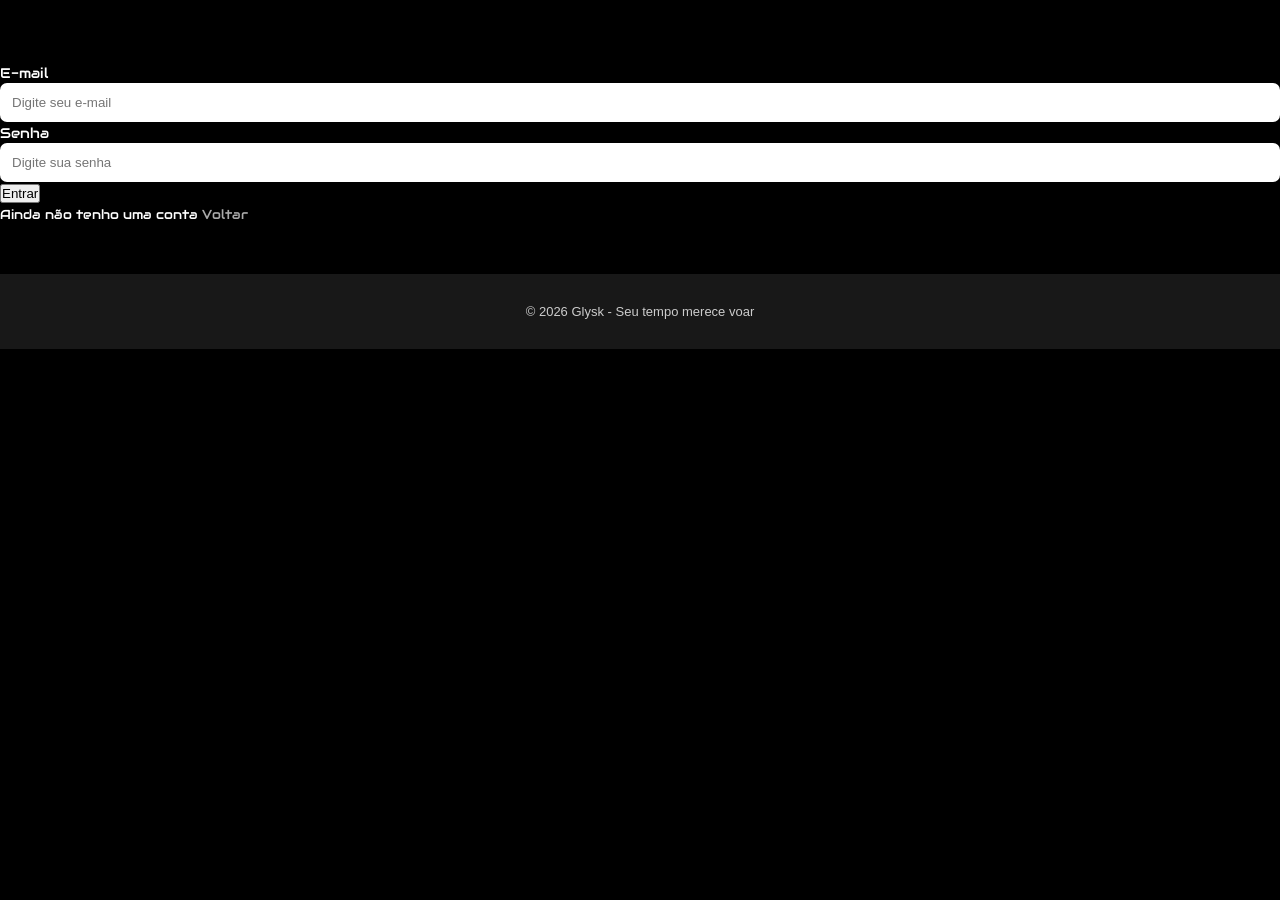
<file: login.html>
<!DOCTYPE html>
<html lang="pt-br">

<head>

    <meta charset="UTF-8">

    <meta
        name="viewport"
        content="width=device-width, initial-scale=1.0"
    >

    <title>Login - Glysk</title>

    <link rel="stylesheet" href="style.css">

    <link rel="preconnect" href="https://fonts.googleapis.com">

    <link
        rel="preconnect"
        href="https://fonts.gstatic.com"
        crossorigin
    >

    <link
        href="https://fonts.googleapis.com/css2?family=Audiowide&display=swap"
        rel="stylesheet"
    >

</head>

<body>

    <header class="cabecalhoauth">

        <h1>
            Login
        </h1>

    </header>


    <main>

        <section class="sectionauth">

            <p class="avisologin">
                Entre na sua conta para acessar os serviços da Glysk.
            </p>


            <form
                action="menu.html"
                method="get"
            >

                <label for="email">
                    E-mail
                </label>

                <input
                    type="email"
                    id="email"
                    name="email"
                    placeholder="Digite seu e-mail"
                    required
                >


                <label for="senha">
                    Senha
                </label>

                <input
                    type="password"
                    id="senha"
                    name="senha"
                    placeholder="Digite sua senha"
                    required
                >


                <button type="submit">
                    Entrar
                </button>

            </form>


            <a
                href="criarconta.html"
                class="linkauth"
            >
                Ainda não tenho uma conta
            </a>


            <a
                href="index.html"
                class="voltar"
            >
                Voltar
            </a>

        </section>

    </main>


    <footer>

        <p>
            © 2026 Glysk - Seu tempo merece voar
        </p>

    </footer>

</body>

</html>
</file>
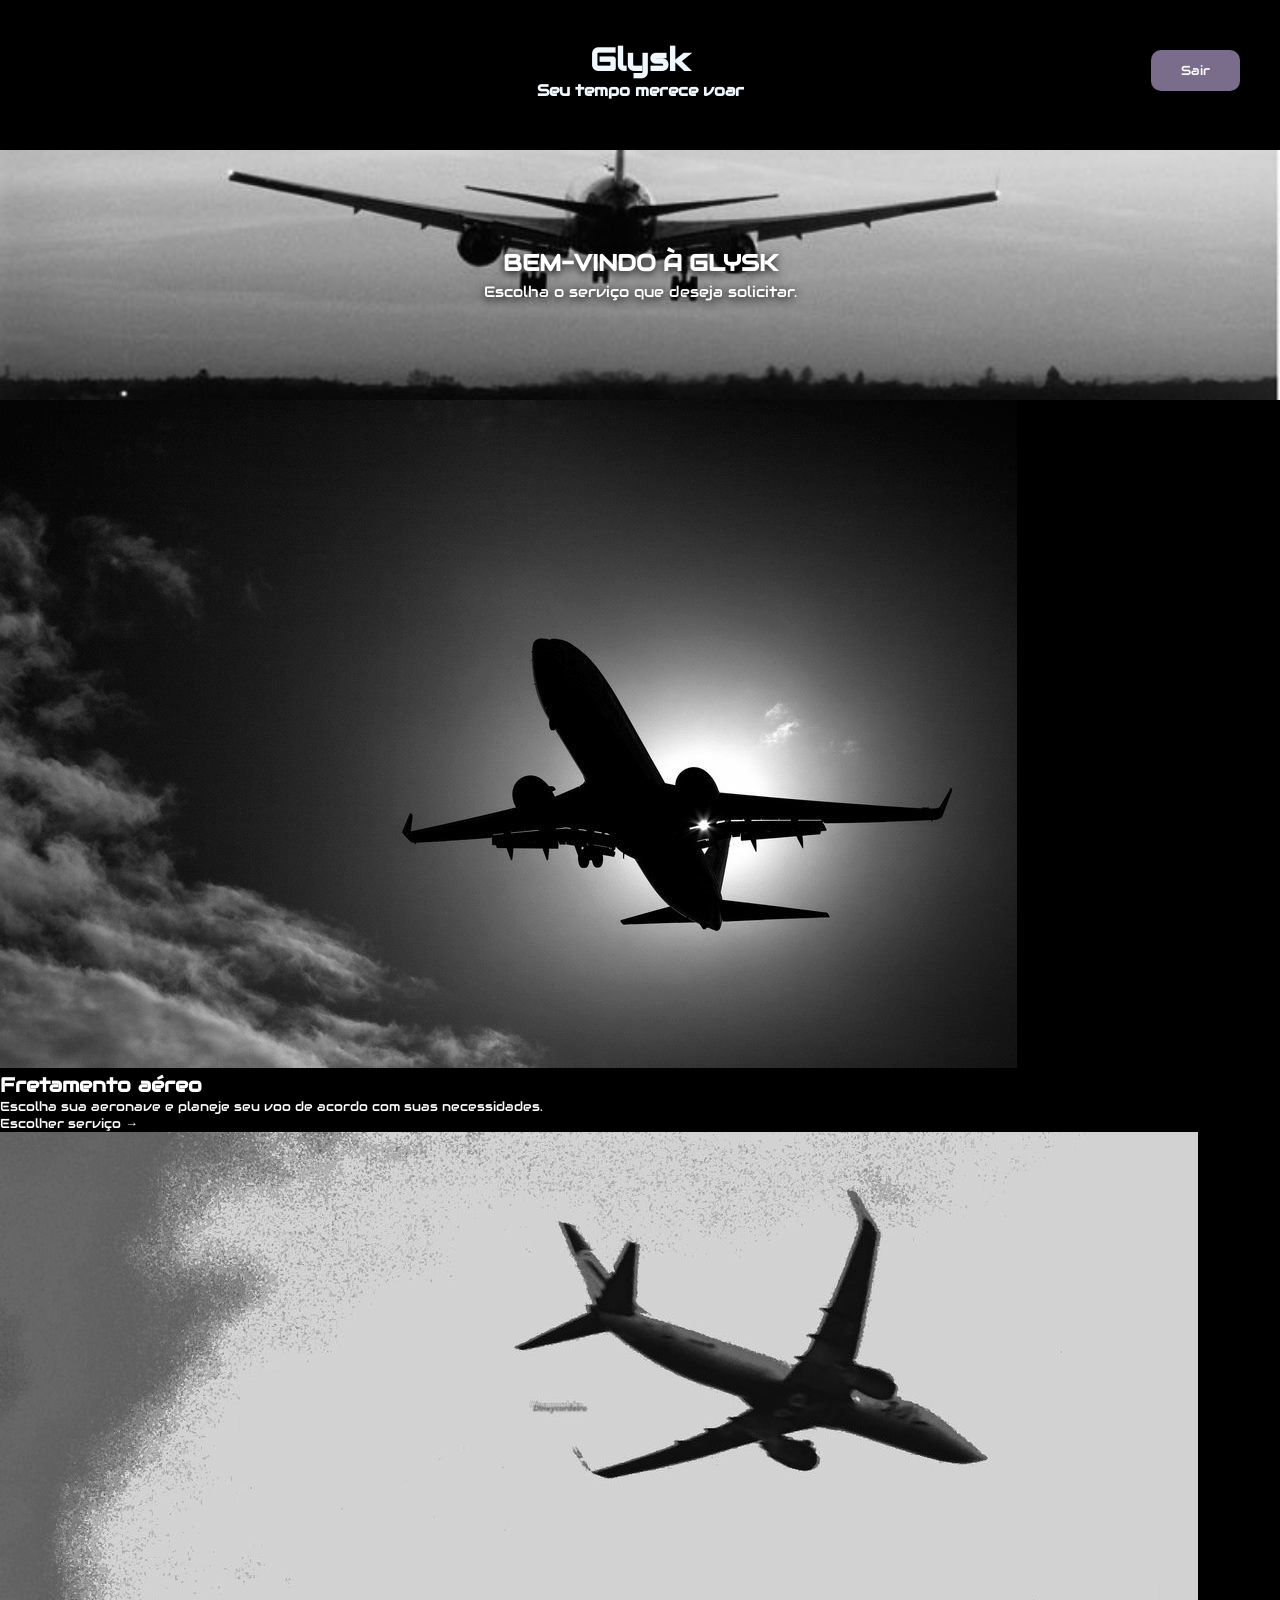
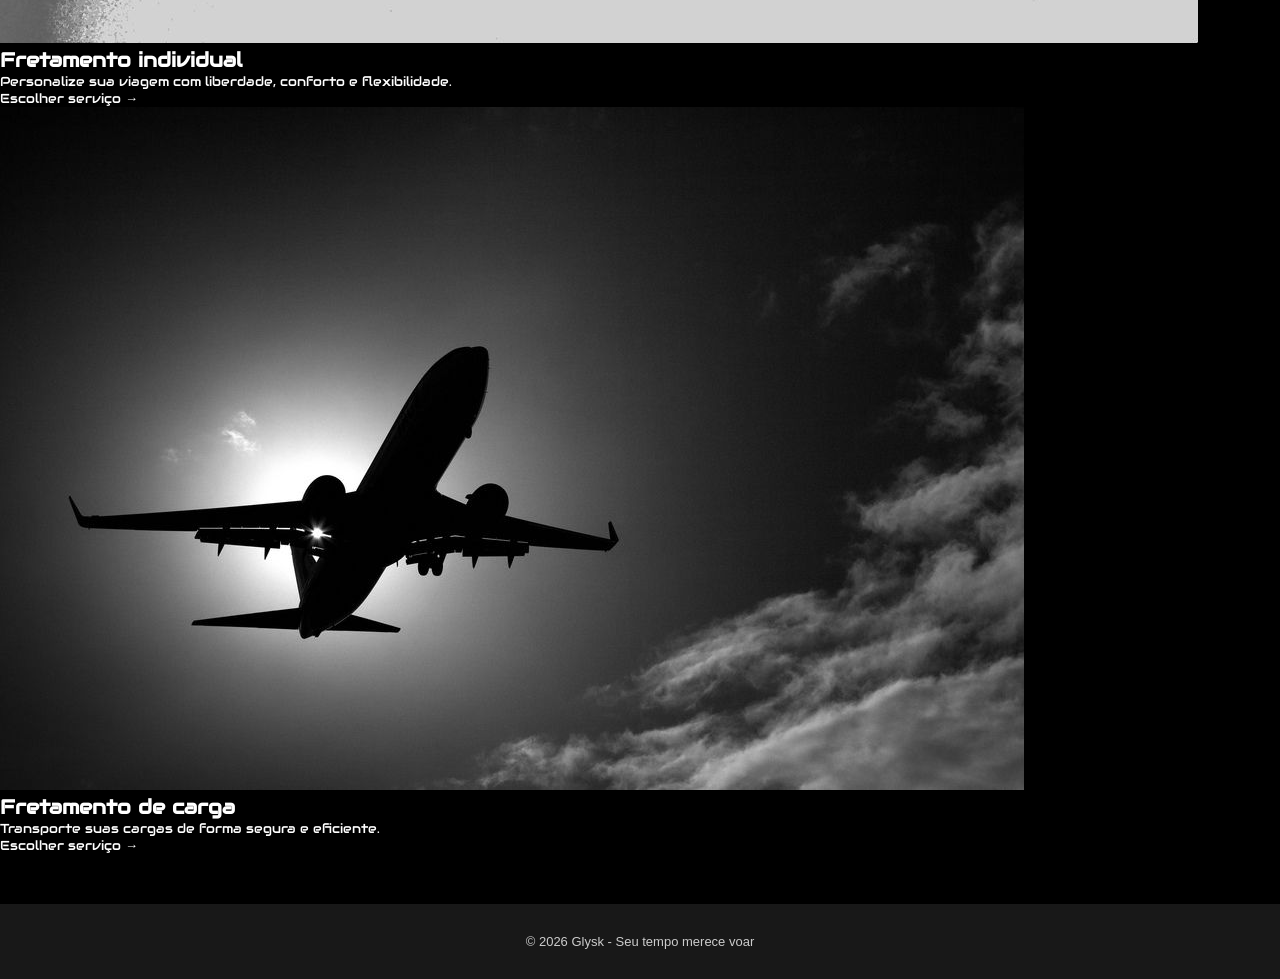
<file: menu.html>
<!DOCTYPE html>
<html lang="pt-br">

<head>

    <meta charset="UTF-8">

    <meta
        name="viewport"
        content="width=device-width, initial-scale=1.0"
    >

    <title>Menu - Glysk</title>

    <link rel="stylesheet" href="style.css">

    <link rel="preconnect" href="https://fonts.googleapis.com">

    <link
        rel="preconnect"
        href="https://fonts.gstatic.com"
        crossorigin
    >

    <link
        href="https://fonts.googleapis.com/css2?family=Audiowide&display=swap"
        rel="stylesheet"
    >

</head>

<body>

    <header class="titulomenu">

        <div class="titulo">

            <h1 class="h1menu">
                Glysk
            </h1>

            <h3 class="h3menu">
                Seu tempo merece voar
            </h3>

        </div>


        <div class="botoes">

            <a
                href="index.html"
                class="botaologin"
            >
                Sair
            </a>

        </div>

    </header>


    <main>

        <section class="banner">

            <img
                src="imagens/aviao.jpg"
                alt="Avião da Glysk"
            >

            <div class="legendabanner">

                <h2>
                    BEM-VINDO À GLYSK
                </h2>

                <p>
                    Escolha o serviço que deseja solicitar.
                </p>

            </div>

        </section>


        <section class="servicos">

            <a
                href="fretamentoaereologado.html"
                class="cardservico"
            >

                <img
                    src="imagens/img2sections.jpg"
                    alt="Fretamento aéreo"
                >

                <div class="conteudoservico">

                    <h2>
                        Fretamento aéreo
                    </h2>

                    <p>
                        Escolha sua aeronave e planeje seu voo
                        de acordo com suas necessidades.
                    </p>

                    <span>
                        Escolher serviço →
                    </span>

                </div>

            </a>


            <a
                href="fretamentoindividuallogado.html"
                class="cardservico"
            >

                <img
                    src="imagens/img1sections.jpg"
                    alt="Fretamento individual"
                >

                <div class="conteudoservico">

                    <h2>
                        Fretamento individual
                    </h2>

                    <p>
                        Personalize sua viagem com liberdade,
                        conforto e flexibilidade.
                    </p>

                    <span>
                        Escolher serviço →
                    </span>

                </div>

            </a>


            <a
                href="fretamentocargalogado.html"
                class="cardservico"
            >

                <img
                    src="imagens/img3sections.jpg"
                    alt="Fretamento de carga"
                >

                <div class="conteudoservico">

                    <h2>
                        Fretamento de carga
                    </h2>

                    <p>
                        Transporte suas cargas de forma segura
                        e eficiente.
                    </p>

                    <span>
                        Escolher serviço →
                    </span>

                </div>

            </a>

        </section>

    </main>


    <footer>

        <p>
            © 2026 Glysk - Seu tempo merece voar
        </p>

    </footer>

</body>

</html>
</file>
<file: style.css>
*{
    margin: 0;
    padding: 0;
    box-sizing: border-box;
}

html{
    overflow-x: hidden;
}

body{
    background-color: black;
    font-family: "Audiowide", sans-serif;
    min-height: 100vh;
    overflow-x: hidden;
}

.titulomenu{
    color: aliceblue;
    display: flex;
    height: 100px;
    justify-content: center;
    align-items: center;
    width: 100%;
    margin: 20px auto 0;
    border-radius: 15px;
    position: relative;
}

.titulo{
    display: flex;
    flex-direction: column;
    align-items: center;
    text-align: center;
}

.h1menu{
    margin: 0;
}

.h3menu{
    margin: 0;
    font-size: 16px;
}

a{
    font-size: small;
    color: white;
    text-decoration: none;
}

a:visited{
    color: white;
}

a:hover{
    color: #7A6D8C;
}

a:active{
    color: #7A6D8C;
}

.botoes{
    display: flex;
    flex-direction: column;
    gap: 10px;
    position: absolute;
    right: 40px;
}

.botaologin,
.botaocriarconta{
    background-color: #7A6D8C;
    color: white;
    padding: 12px 30px;
    border-radius: 10px;
    text-decoration: none;
    display: inline-block;
    text-align: center;
    transition: 0.2s;
}

.botaologin:hover,
.botaocriarconta:hover{
    background-color: #5f526e;
    color: white;
    transform: translateY(-2px);
}

nav{
    background-color: rgb(24, 24, 24);
    color: whitesmoke;
    display: flex;
    justify-content: center;
    align-items: center;
    width: 540px;
    max-width: 95%;
    margin: 0 auto;
    border-radius: 5px;
    box-shadow: 0 4px 15px rgba(0, 0, 0, 0.35);
}

nav ul{
    gap: 40px;
    display: flex;
    list-style: none;
    padding: 12px 15px;
    margin: 0;
    justify-content: center;
    align-items: center;
}

nav a{
    color: white;
    text-decoration: none;
    transition: 0.2s;
}

nav a:hover{
    color: #7A6D8C;
}

.li1,
.li2,
.li3{
    position: relative;
}

.divli1,
.divli2,
.divli3{
    position: absolute;
    top: 25px;
    left: 50%;
    transform: translateX(-50%);
    width: 220px;
    padding: 15px;
    background-color: rgb(24, 24, 24);
    color: white;
    border-radius: 8px;
    opacity: 0;
    visibility: hidden;
    transition: 0.2s;
    z-index: 100;
    box-shadow: 0 5px 20px rgba(0, 0, 0, 0.5);
}

.divli1 p,
.divli2 p,
.divli3 p{
    font-family: Arial, sans-serif;
    font-size: 13px;
    line-height: 1.4;
}

.li1:hover .divli1,
.li2:hover .divli2,
.li3:hover .divli3{
    opacity: 1;
    visibility: visible;
}

.banner{
    position: relative;
    height: 250px;
    margin-top: 30px;
    overflow: hidden;
}

.banner img{
    width: 100%;
    height: 250px;
    object-fit: cover;
    display: block;
}

.banner .legendabanner{
    position: absolute;
    top: 50%;
    left: 10%;
    width: 80%;
    transform: translateY(-50%);
    color: white;
    font-size: 15px;
    z-index: 10;
    text-align: center;
    line-height: 1.5;
    text-shadow: 0 2px 8px black;
}

.beneficios{
    display: grid;
    grid-template-columns: repeat(3, 250px);
    justify-content: center;
    gap: 20px;
    width: 90%;
    margin: 50px auto;
}

.beneficios article{
    background-color: rgb(39, 39, 39);
    color: white;
    width: 250px;
    min-height: 280px;
    padding: 25px;
    border-radius: 10px;
    text-align: center;
    box-shadow: 0 5px 20px rgba(0, 0, 0, 0.4);
    transition: 0.2s;
}

.beneficios article:hover{
    transform: scale(1.05);
}

.beneficios article h2{
    margin-bottom: 10px;
}

.beneficios article p{
    font-family: Arial, sans-serif;
    line-height: 1.4;
}

.beneficios article img{
    width: 100%;
    height: 120px;
    object-fit: cover;
    margin-top: 15px;
    border-radius: 8px;
}

.cabecalhologin,
.cabecalhocriarconta{
    display: flex;
    justify-content: center;
    align-items: center;
    margin-top: 50px;
}

.titulologin,
.titulocriarconta{
    color: white;
    background-color: #7A6D8C;
    width: 170px;
    border-radius: 10px;
    padding: 8px;
    margin-bottom: 10px;
    text-align: center;
    font-size: 20px;
}

.sectionlogin,
.sectioncriarconta{
    display: flex;
    flex-direction: column;
    width: 300px;
    gap: 10px;
    margin: 80px auto;
    color: white;
}

.sectionlogin form,
.sectioncriarconta form{
    display: flex;
    flex-direction: column;
    gap: 10px;
}

label{
    font-size: 14px;
    color: white;
}

input,
select,
textarea{
    font-family: Arial, sans-serif;
}

input,
select{
    width: 100%;
    padding: 12px;
    border-radius: 7px;
    border: none;
}

textarea{
    padding: 12px;
    border-radius: 7px;
    border: none;
    resize: vertical;
}

input:focus,
select:focus,
textarea:focus{
    outline: 2px solid #7A6D8C;
}

.entrar,
.criar{
    background-color: #7A6D8C;
    color: white;
    border: none;
    padding: 10px;
    border-radius: 7px;
    cursor: pointer;
    transition: 0.2s;
}

.entrar:hover,
.criar:hover{
    background-color: #5f526e;
    color: white;
}

.voltar{
    text-align: center;
    margin-top: 5px;
    color: #aaa;
    transition: 0.2s;
}

.voltar:hover{
    color: #7A6D8C;
}

.freteaereo,
.freteindividual,
.fretecarga{
    width: 700px;
    max-width: 90%;
    margin: 60px auto;
    padding: 35px;
    background-color: rgb(24, 24, 24);
    border-radius: 15px;
    color: white;
    text-align: center;
    box-shadow: 0 5px 25px rgba(0, 0, 0, 0.5);
}

.freteaereo h1,
.freteindividual h1,
.fretecarga h1{
    margin-bottom: 10px;
}

.freteaereo > p,
.freteindividual > p,
.fretecarga > p{
    font-family: Arial, sans-serif;
    margin-bottom: 30px;
    line-height: 1.5;
    color: #ddd;
}

.formfreteaereo,
.formfreteindividual,
.formfretecarga{
    display: flex;
    flex-direction: column;
    gap: 15px;
}

.campofreteaereo,
.campofreteindividual,
.campofretecarga{
    display: grid;
    grid-template-columns: 1fr 1fr;
    gap: 10px;
    text-align: left;
}

.campofreteaereo label,
.campofreteindividual label,
.campofretecarga label{
    font-size: 14px;
}

.freteaereo button,
.freteindividual button,
.fretecarga button{
    padding: 12px;
    background-color: #7A6D8C;
    color: white;
    border: none;
    border-radius: 8px;
    cursor: pointer;
    font-family: "Audiowide", sans-serif;
    transition: 0.2s;
}

.freteaereo button:hover,
.freteindividual button:hover,
.fretecarga button:hover{
    background-color: #5f526e;
    transform: translateY(-2px);
}

.formfretecarga > label{
    text-align: left;
}

.cotacaoconcluida{
    width: 600px;
    max-width: 90%;
    margin: 100px auto;
    padding: 50px 35px;
    background-color: rgb(24, 24, 24);
    border-radius: 15px;
    color: white;
    text-align: center;
    box-shadow: 0 5px 25px rgba(0, 0, 0, 0.5);
}

.cotacaoconcluida h1{
    margin-bottom: 20px;
}

.cotacaoconcluida p{
    font-family: Arial, sans-serif;
    margin-bottom: 15px;
    line-height: 1.5;
    color: #ddd;
}

.voltarmenu{
    display: inline-block;
    margin-top: 20px;
    padding: 12px 30px;
    background-color: #7A6D8C;
    color: white;
    border-radius: 8px;
    transition: 0.2s;
}

.voltarmenu:hover{
    background-color: #5f526e;
    color: white;
    transform: translateY(-2px);
}

footer{
    background-color: rgb(24, 24, 24);
    color: white;
    text-align: center;
    padding: 25px;
    margin-top: 50px;
    box-shadow: 0 -3px 15px rgba(0, 0, 0, 0.3);
}

footer p{
    font-family: Arial, sans-serif;
    font-size: 13px;
    margin: 5px;
    color: #ccc;
}

@media (max-width: 750px){

    .titulomenu{
        height: auto;
        min-height: 150px;
        padding: 20px 15px;
    }

    .titulo{
        margin-bottom: 80px;
    }

    .h1menu{
        font-size: 28px;
    }

    .h3menu{
        font-size: 12px;
    }

    .botoes{
        right: 50%;
        transform: translateX(50%);
        bottom: 15px;
        flex-direction: row;
    }

    .botaologin,
    .botaocriarconta{
        padding: 9px 15px;
        font-size: 11px;
    }

    nav{
        width: 95%;
        max-width: 95%;
    }

    nav ul{
        gap: 10px;
        flex-wrap: wrap;
        padding: 12px 8px;
    }

    nav a{
        font-size: 11px;
    }

    .divli1,
    .divli2,
    .divli3{
        width: 180px;
    }

    .banner{
        height: 220px;
    }

    .banner img{
        height: 220px;
    }

    .banner .legendabanner{
        left: 5%;
        width: 90%;
        font-size: 11px;
    }

    .beneficios{
        grid-template-columns: 1fr;
        justify-items: center;
        width: 90%;
    }

    .beneficios article{
        width: 100%;
        max-width: 350px;
    }

    .freteaereo,
    .freteindividual,
    .fretecarga{
        width: 90%;
        max-width: 90%;
        padding: 25px 20px;
        margin: 40px auto;
    }

    .freteaereo h1,
    .freteindividual h1,
    .fretecarga h1{
        font-size: 22px;
    }

    .campofreteaereo,
    .campofreteindividual,
    .campofretecarga{
        grid-template-columns: 1fr;
    }

    .sectionlogin,
    .sectioncriarconta{
        width: 90%;
        max-width: 350px;
        margin: 60px auto;
    }

    .cotacaoconcluida{
        margin: 60px auto;
        padding: 35px 20px;
    }

    .cotacaoconcluida h1{
        font-size: 22px;
    }

    footer{
        padding: 20px 10px;
    }
}

@media (max-width: 450px){

    .botoes{
        width: 90%;
        justify-content: center;
    }

    .botaologin,
    .botaocriarconta{
        flex: 1;
    }

    nav ul{
        flex-direction: column;
        gap: 12px;
    }

    .divli1,
    .divli2,
    .divli3{
        left: 50%;
    }

    .banner{
        height: 200px;
    }

    .banner img{
        height: 200px;
    }

    .banner .legendabanner{
        font-size: 10px;
    }
}
</file>
